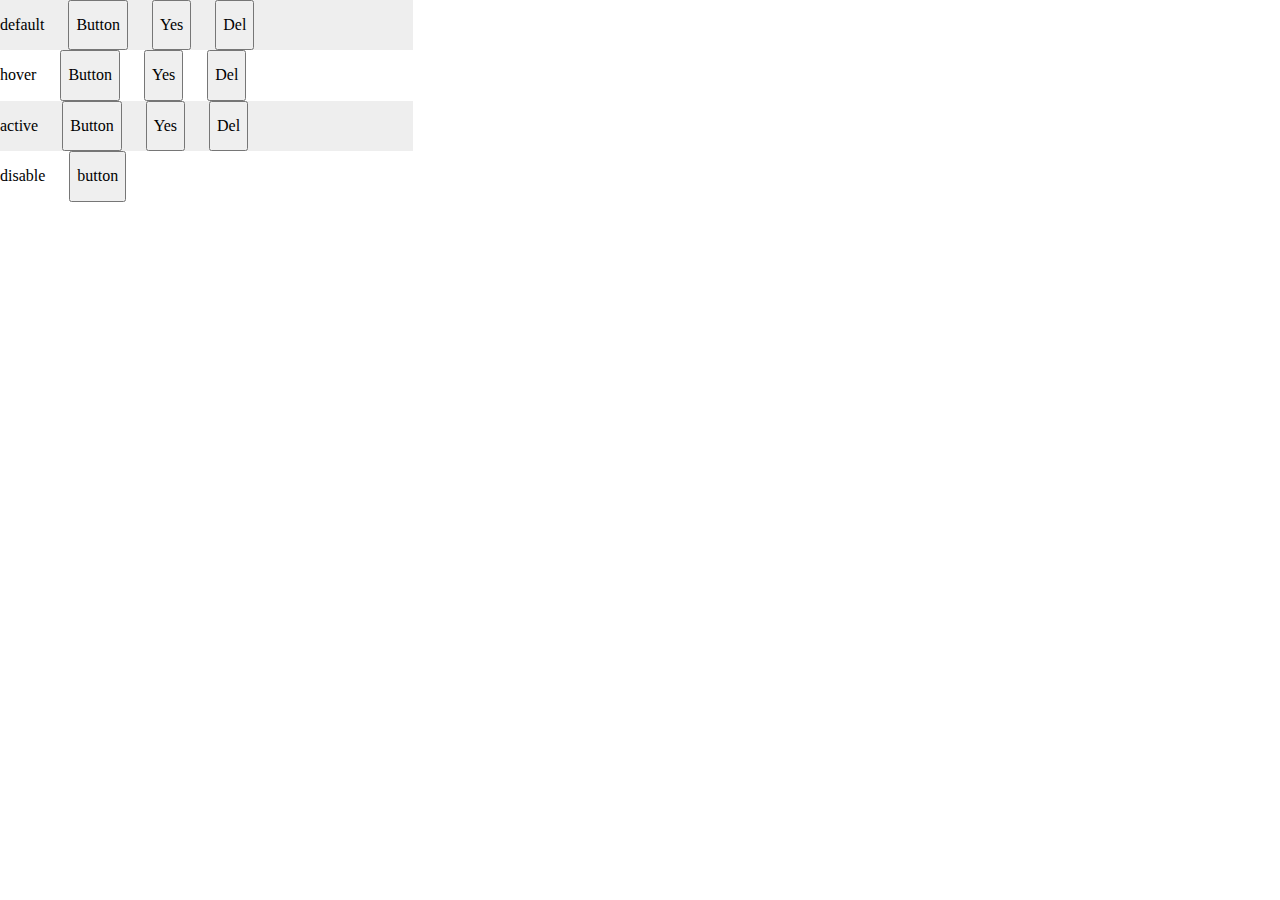
<file: button/index.html>
<!DOCTYPE html>
<html lang="Kr">
  <head>
    <meta charset="UTF-8" />
    <meta http-equiv="X-UA-Compatible" content="IE=edge" />
    <meta name="viewport" content="width=device-width, initial-scale=1.0" />
    <title></title>
    <link rel="stylesheet" href="./normalize.css" />
    <link rel="stylesheet" href="./style.css" />
  </head>
  <body>
    <section>
      <div class="default">
        <p>default</p>
        <button type="button">Button</button><button>Yes</button
        ><button>Del</button>
      </div>
      <div class="hover">
        <p>hover</p>
        <button>Button</button><button>Yes</button><button>Del</button>
      </div>
      <div class="active">
        <p>active</p>
        <button>Button</button><button>Yes</button><button>Del</button>
      </div>
      <div class="disable">
        <p>disable</p>
        <button>button</button>
      </div>
    </section>
  </body>
</html>
</file>
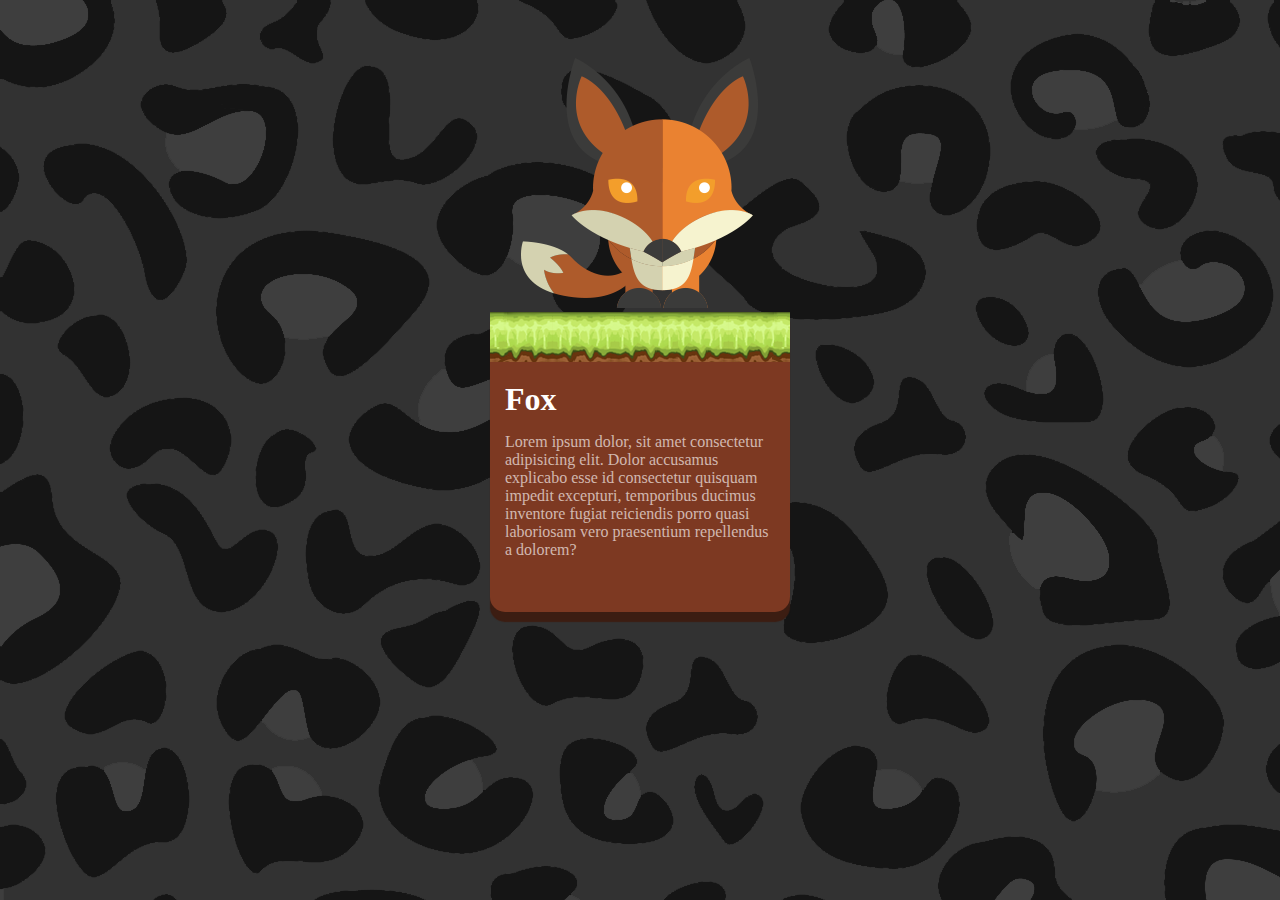
<file: css project/index.html>
<!DOCTYPE html>
<html lang="Kr">
  <head>
    <meta charset="UTF-8" />
    <meta http-equiv="X-UA-Compatible" content="IE=edge" />
    <meta name="viewport" content="width=device-width, initial-scale=1.0" />
    <title>Fox</title>
    <link rel="stylesheet" href="./style.css" />
  </head>
  <body>
    <section>
      <div class="fox">
        <img src="./images/animal07.png" alt="fox-img" />
      </div>
      <div class="ground">
        <img src="./images/green.png" alt="green" />
        <h1>Fox</h1>
        <p>
          Lorem ipsum dolor, sit amet consectetur adipisicing elit. Dolor
          accusamus explicabo esse id consectetur quisquam impedit excepturi,
          temporibus ducimus inventore fugiat reiciendis porro quasi laboriosam
          vero praesentium repellendus a dolorem?
        </p>
      </div>
    </section>
  </body>
</html>
</file>
<file: button/style.css>
section {
  width: 413px;
  height: 192px;
  box-sizing: border-box;
}

div:nth-child(odd) {
  background: #eeeeee;
}

div {
  display: flex;
  gap: 24px;
}
button p {
  font-size: 10px;
  margin-left: 12px;
}
</file>
<file: css project/style.css>
body {
  background-image: url(./images/bg.png);
}

section {
  width: 300px;
  margin: auto;
}

.ground {
  background: rgb(125, 57, 34);
  height: 300px;
  border-radius: 0 0 15px 15px;
  box-shadow: 0 10px 1px rgb(60, 29, 18);
}

.ground h1,
p {
  margin: 15px;
  color: white;
}

.ground p {
  color: rgba(255, 252, 252, 0.658);
}
</file>
